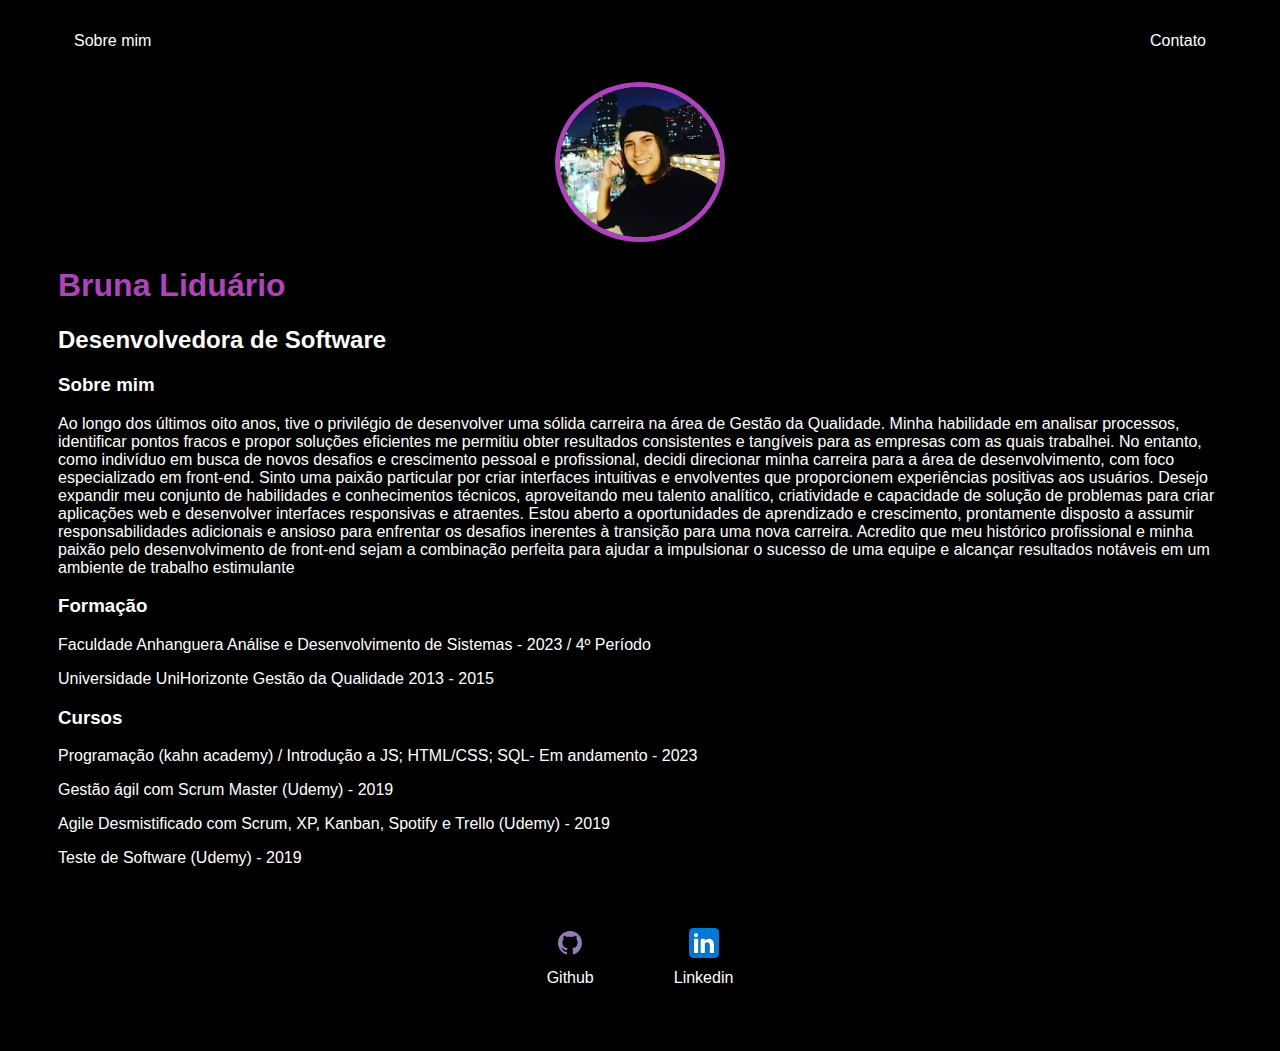
<file: index.html>
<!DOCTYPE html>
<html lang="en">

<head>
    <meta charset="UTF-8">
    <meta http-equiv="X-UA-Compatible" content="IE=edge">
    <meta name="viewport" content="width=device-width, initial-scale=1.0">
    <title>Bruna Liduário</title>
    <link rel="stylesheet" href="index.css">

</head>

<body>
    <div class="conteiner">
        <nav>
            <ul>
                <li>
                    <a href="index.html"> Sobre mim</a>
                </li>
                <li>
                    <a href="contact.html">Contato</a>
                </li>

            </ul>
        </nav>

        <header>
            <div class="center">
                <img src="img/bruna.PNG"></img>
            </div>
            <h1>Bruna Liduário</h1>
            <h2>Desenvolvedora de Software</h2>
        </header>

        <main>
            <div>
                <h3>Sobre mim</h3>
                <p>Ao longo dos últimos oito anos, tive o privilégio de desenvolver uma sólida carreira na área de
                    Gestão da
                    Qualidade. Minha habilidade em analisar processos, identificar pontos fracos e propor soluções
                    eficientes me permitiu obter resultados consistentes e tangíveis para as empresas com as quais
                    trabalhei. No entanto, como indivíduo em busca de novos desafios e crescimento pessoal e
                    profissional,
                    decidi direcionar minha carreira para a área de desenvolvimento, com foco especializado em
                    front-end.
                    Sinto uma paixão particular por criar interfaces intuitivas e envolventes que proporcionem
                    experiências
                    positivas aos usuários. Desejo expandir meu conjunto de habilidades e conhecimentos técnicos,
                    aproveitando meu talento analítico, criatividade e capacidade de solução de problemas para criar
                    aplicações web e
                    desenvolver interfaces responsivas e atraentes. Estou aberto a oportunidades de aprendizado e
                    crescimento, prontamente disposto a assumir responsabilidades adicionais e ansioso para enfrentar os
                    desafios inerentes à transição para uma nova carreira. Acredito que meu histórico profissional e
                    minha
                    paixão pelo desenvolvimento de front-end sejam a combinação perfeita para ajudar a impulsionar o
                    sucesso
                    de uma equipe e alcançar resultados notáveis em um ambiente de trabalho estimulante
                </p>
            </div>
            <div>
                <h3>Formação</h3>
                <p>
                    Faculdade Anhanguera
                    Análise e Desenvolvimento de Sistemas - 2023 / 4º Período
                </p>
                <p>
                    Universidade UniHorizonte
                    Gestão da Qualidade 2013 - 2015
                </p>
            </div>
            <div>
                <h3>Cursos</h3>
                <p>
                    Programação (kahn academy) / Introdução a JS; HTML/CSS; SQL- Em andamento - 2023
                </p>
                <p>
                    Gestão ágil com Scrum Master (Udemy) - 2019
                </p>
                <p>
                    Agile Desmistificado com Scrum, XP, Kanban, Spotify e Trello (Udemy) - 2019
                </p>
                <p>
                    Teste de Software (Udemy) - 2019
                </p>
            </div>
        </main>
        <footer>
            <a href="https://github.com/Bruna-Liduario/Bruna_Liduario" target="_blank" rel="noopener noreferrer">
                <img src="./img/github.svg"></img>
                <p>Github</p>
            </a>
            <a href="https://br.linkedin.com/in/bruna-lidu%C3%A1rio-b4b52414a" target="_blank"
                rel="noopener noreferrer">
                <img src="img/linkedin.svg"></img>
                <p>Linkedin</p>
            </a>
        </footer>
    </div>
</body>

</html>
</file>
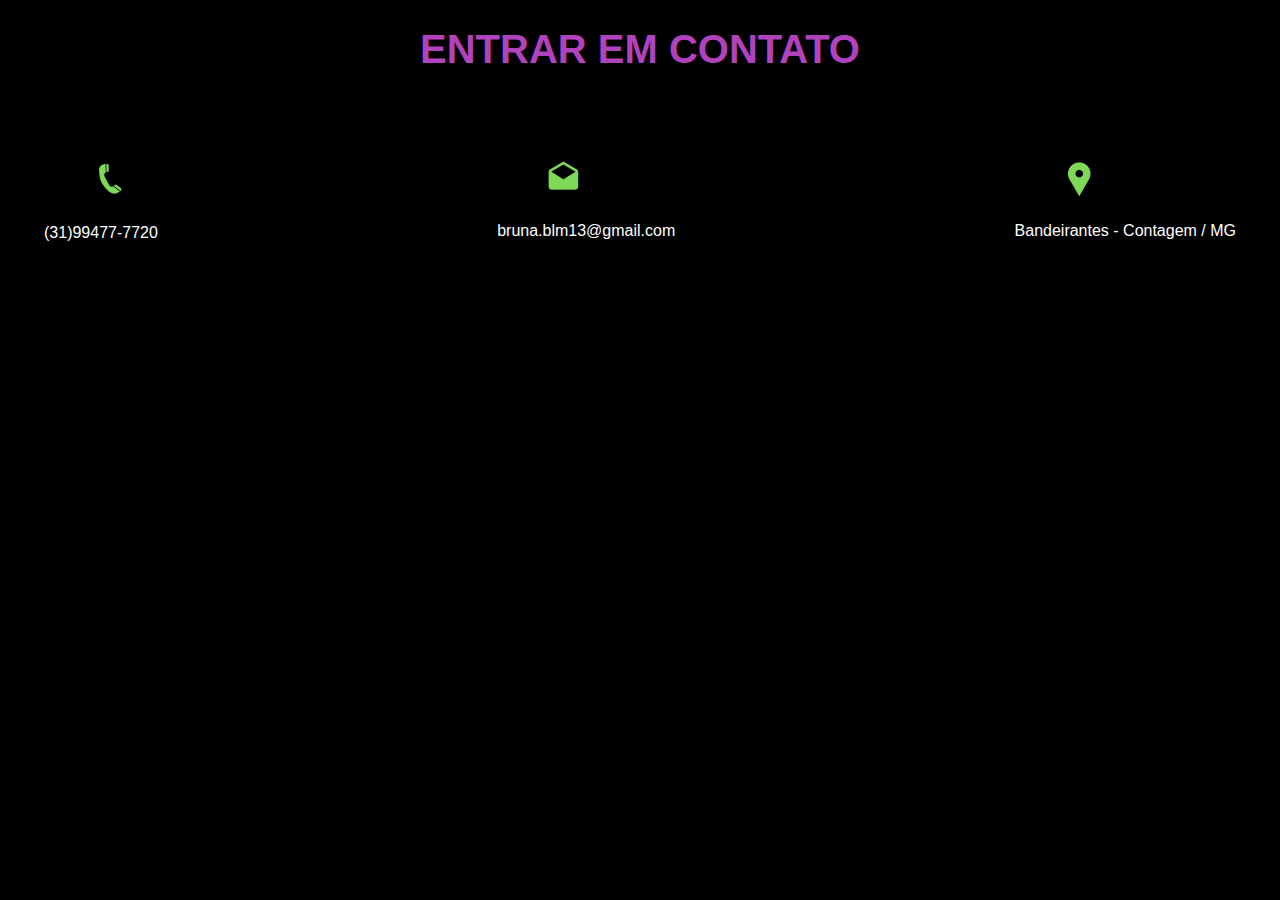
<file: contact.html>
<!DOCTYPE html>
<html lang="en">

<head>
    <meta charset="UTF-8">
    <meta http-equiv="X-UA-Compatible" content="IE=edge">
    <meta name="viewport" content="width=device-width, initial-scale=1.0">
    <title>Contato profissional</title>
    <link rel="stylesheet" href="index.css">
</head>

<body>
    <div class="titulo">
        <h1>ENTRAR EM CONTATO</h1>
    </div>

    <div class="contato">
        <ul>
            <li>
                <a>
                    <img src="img/Telefone.PNG"></img>
                    <p>(31)99477-7720</p>
                </a>
            </li>
            <li>
                <a>
                    <img src="./img/emial.PNG"></img>
                    <p>bruna.blm13@gmail.com</p>
                </a>
            </li>
            <li>
                <a>
                    <img src="img/endereço.PNG"></img>
                    <p>Bandeirantes - Contagem / MG</p>
                </a>
            </li>

        </ul>
    </div>


</body>

</html>
</file>
<file: index.css>
body {
    background-color: black;
    color: white;
    font-family: Arial, Helvetica, sans-serif;
}

ul {
    display: flex;
    justify-content: space-between;
    list-style-type: none;
    align-items: center;
    padding: 16px;
}

a {
    color: white;
    text-decoration: none;
}

header img {
    width: 160px;
    height: 150px;
    border-radius: 50%;
    border: 5px solid #b042be;
}

.center {
    text-align: center;
}

h1 {
    color: #b042be;
}

footer img {
    width: 40px;
    height: 40px;
}

footer {
    display: flex;
    justify-content: center;
}

footer a {
    margin: 40px;
    text-align: center;
}

footer p {
    margin-top: 2px;
}

.conteiner {
    padding: 0px 50px;
}

nav a:hover {
    color: #b042be;
}

.contato {
    display: block;
    padding: 20px;
}

.contato a {
    margin: 40px;
    text-align: center;
}

.titulo {
    font-family: 'Franklin Gothic Medium', 'Arial Narrow', Arial, sans-serif;
    font-size: 20px;
    text-align: center;
}
</file>
